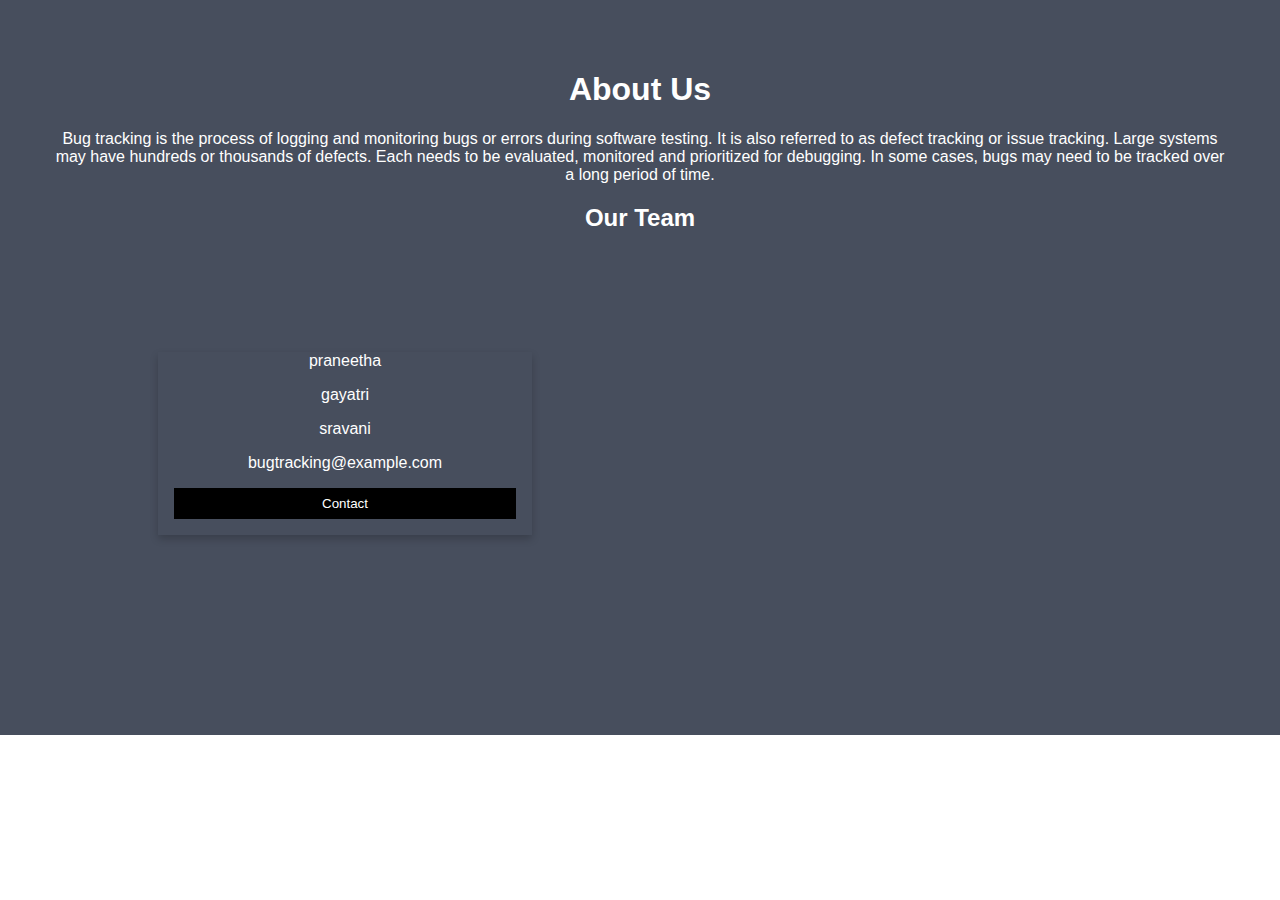
<file: about us.html>
<!DOCTYPE html>
<html lang="en">
<head>
    <meta charset="UTF-8">
    <meta http-equiv="X-UA-Compatible" content="IE=edge">
    <meta name="viewport" content="width=device-width, initial-scale=1.0">
<link rel="stylesheet" href="vel.css">
    <title>About Us</title>
</head>
<body>
   <div class="about-section">
  <h1>About Us</h1>
  <p>Bug tracking is the process of logging and monitoring bugs or errors during software testing. It is also referred to as defect tracking or issue tracking. Large systems may have hundreds or thousands of defects. Each needs to be evaluated, monitored and prioritized for debugging. In some cases, bugs may need to be tracked over a long period of time.</p>
<h2 style="text-align:center">Our Team</h2>
<div class="row">
  <div class="column">
    <div class="card">
      <div class="container">
<p> praneetha</p>
<p>gayatri</p>
<p>sravani</p>
        <p>bugtracking@example.com</p>
        <p><button class="button">Contact</button></p>
      </div>
    </div>
  </div>

 
</div>
</body>
</html>
</file>
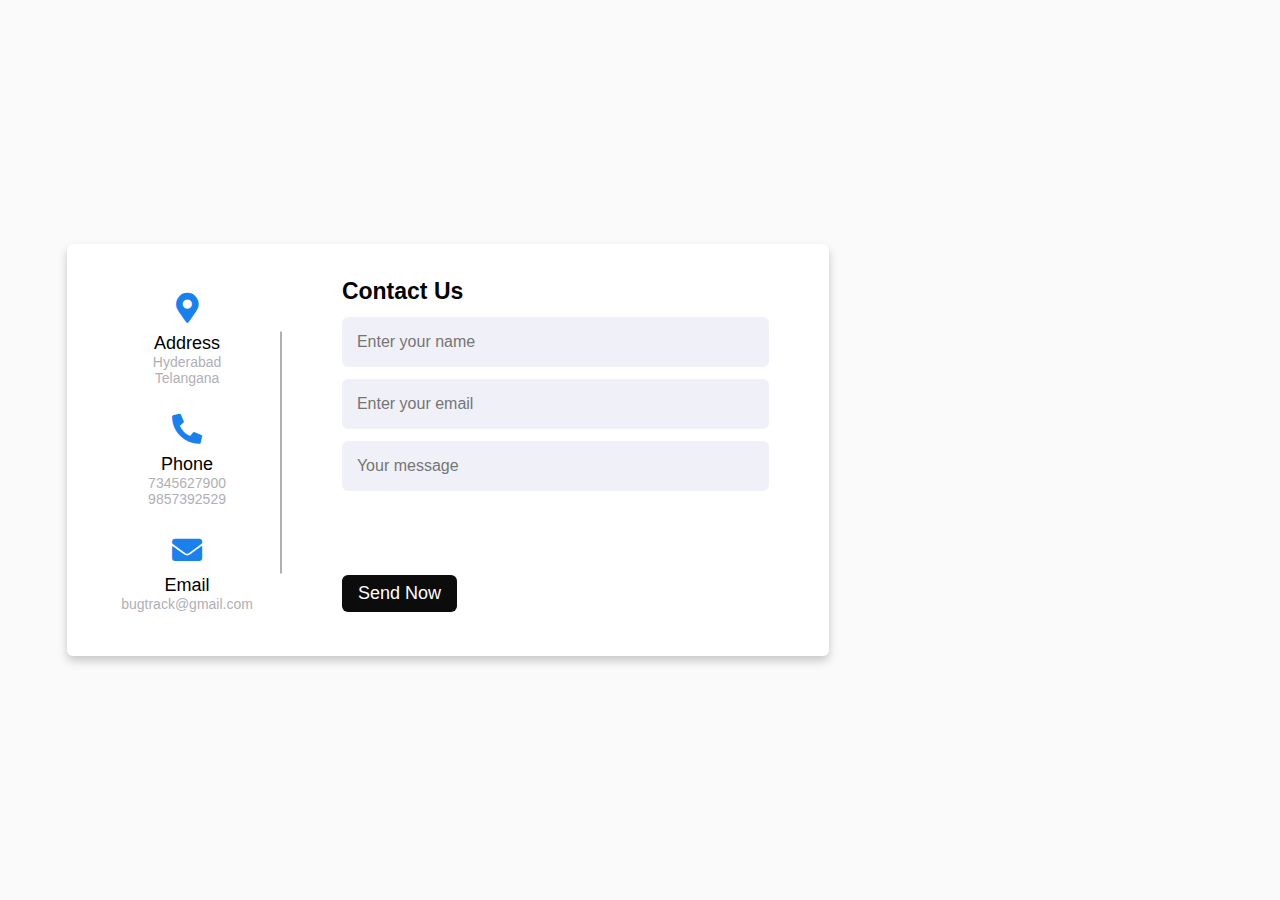
<file: cou.html>
<!DOCTYPE html>
<!-- Created By CodingLab - www.codinglabweb.com -->
<html lang="en" dir="ltr">
  <head>
    <meta charset="UTF-8">
   <!-- <title> Responsive Contact Us Form  | CodingLab </title>-->
    <link rel="stylesheet" href="qwe.css">
    <!-- Fontawesome CDN Link -->
    <title>Contact Us</title>
    <link rel="stylesheet" href="https://cdnjs.cloudflare.com/ajax/libs/font-awesome/5.15.2/css/all.min.css"/>
     <meta name="viewport" content="width=device-width, initial-scale=1.0">
   </head>
<body>
  <div class="container">
    <div class="content">
      <div class="left-side">
        <div class="address details">
          <i class="fas fa-map-marker-alt"></i>
          <div class="topic">Address</div>
          <div class="text-one">Hyderabad</div>
          <div class="text-two">Telangana</div>
        </div>
        <div class="phone details">
          <i class="fas fa-phone-alt"></i>
          <div class="topic">Phone</div>
          <div class="text-one">7345627900</div>
          <div class="text-two">9857392529</div>
        </div>
        <div class="email details">
          <i class="fas fa-envelope"></i>
          <div class="topic">Email</div>
          <div class="text-one">bugtrack@gmail.com</div>
          <div class="text-two"></div>
        </div>
      </div>
      <div class="right-side">
        <div class="topic-text">Contact Us</div>
        <div class="input-box">
          <input type="text" placeholder="Enter your name">
        </div>
        <div class="input-box">
          <input type="text" placeholder="Enter your email">
          <div class="input-box">
            <input type="text" placeholder="Your message">

          </div>
        </div>
        <div class="input-box message-box">
          
        </div>
        <div class="button">
          <input type="button" value="Send Now" >
        </div>
      </form>
    </div>
    </div>
  </div>
</body>
</html>
</file>
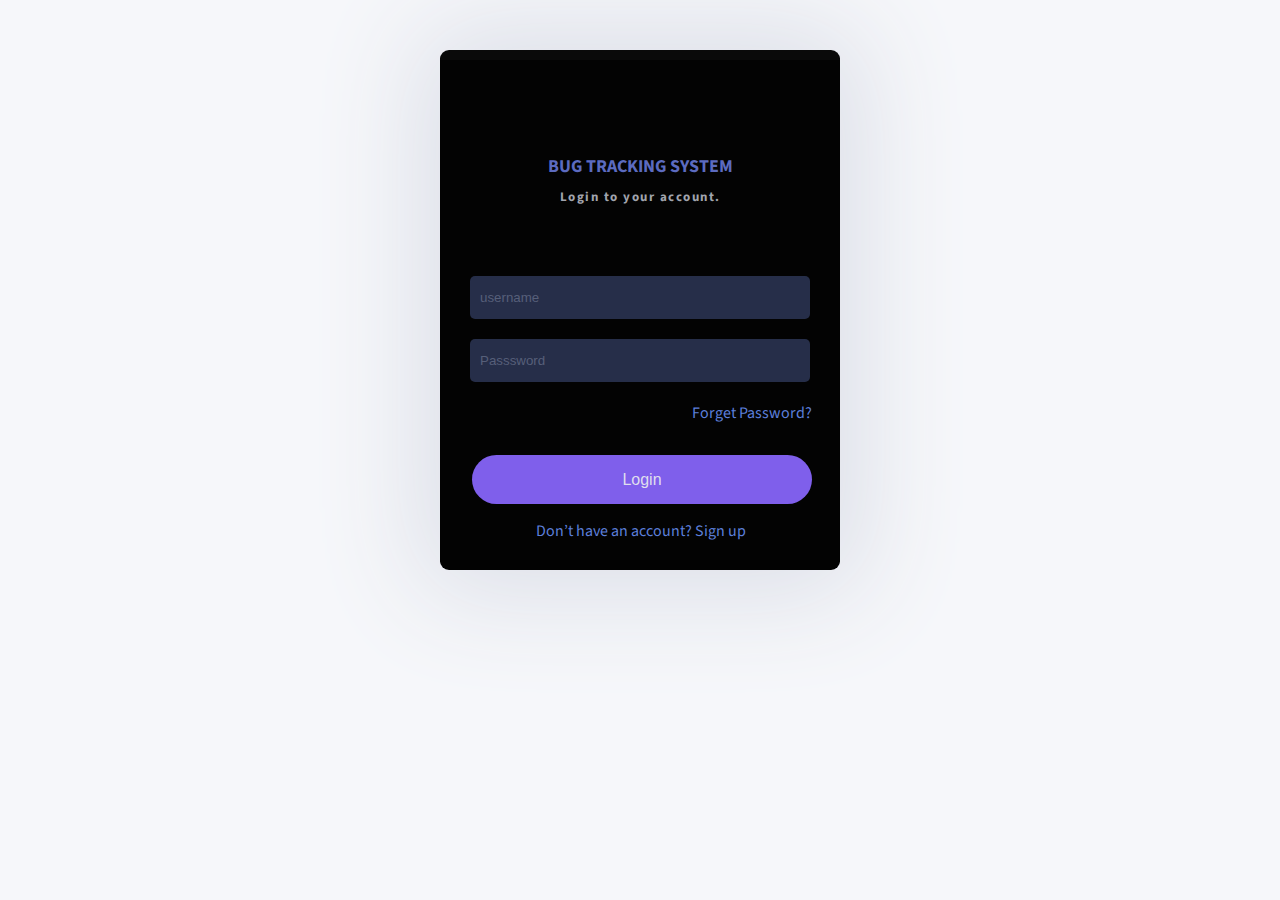
<file: oqq.html>
<!DOCTYPE html>
<html lang="en">
<head>
    <meta charset="UTF-8">
    <meta http-equiv="X-UA-Compatible" content="IE=edge">
    <meta name="viewport" content="width=device-width, initial-scale=1.0">
    <title>login</title>
    <link rel="stylesheet" href="afte.css">
</head>
<body>
<div class="animated bounceInDown">
  <div class="container">
    <span class="error animated tada" id="msg"></span>
    <form name="form1" class="box" onsubmit="return checkStuff()">
      <h4>BUG TRACKING SYSTEM<span></span></h4>
      <h5>Login to your account.</h5>
        <input type="text" name="username" placeholder="username" autocomplete="off">
        <i class="typcn typcn-eye" id="eye"></i>
        <input type="password" name="password" placeholder="Passsword" id="pwd" autocomplete="off">
        <label>
        </label>
        <a href="#" class="forgetpass">Forget Password?</a>
        <input type="submit" value="Login" class="btn1">
      </form>
        <a href="#" class="dnthave">Don’t have an account? Sign up</a>
  </div> 
</div>
      
</body>
</html>
</file>
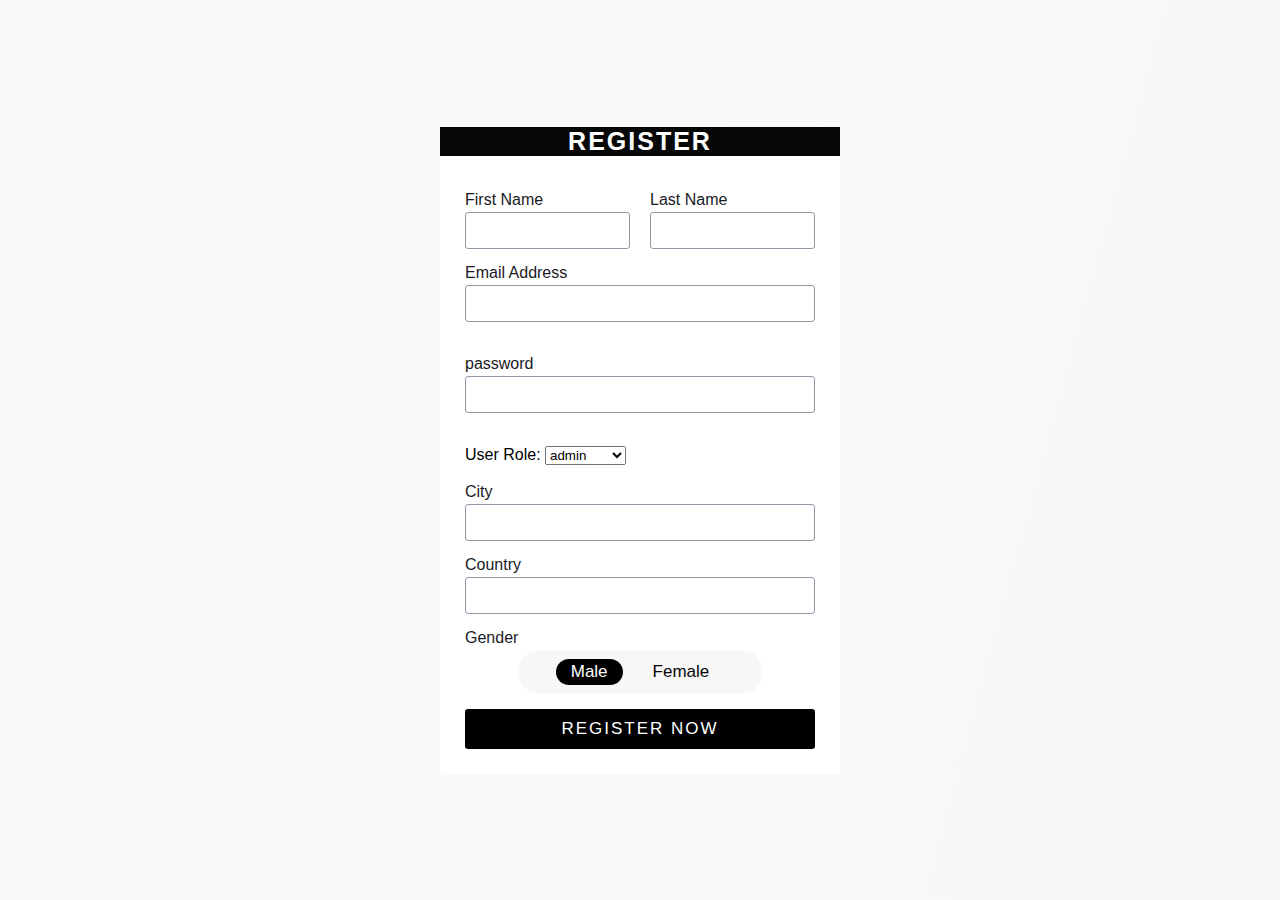
<file: wwm.html>
<!DOCTYPE html>
<html lang="en">
<head>
    <meta charset="UTF-8">
    <meta http-equiv="X-UA-Compatible" content="IE=edge">
    <meta name="viewport" content="width=device-width, initial-scale=1.0">
    <title>Document</title>
</head>
<body>
    <div class="wrapper">

        <div class="registration_form">
       <!-- Title -->
         <div class="title">
           Register
         </div>
       
       <!-- Form -->
        <form>
         <div class="form_wrap">
          <div class="input_grp">
       
       <!-- Frist name input Place -->
            <div class="input_wrap">
             <label for="fname">First Name</label>
             <input type="text" id="fname">
            </div>
       
       <!-- Last Name input place -->
           <div class="input_wrap">
             <label for="lname">Last Name</label>
             <input type="text" id="lname">
           </div>
         </div>
       
       <!-- Email Id input Place -->
        <div class="input_wrap">
         <label for="email">Email Address</label>
         <input type="text" id="email">
        </div> <br>
        <div class="input_wrap">
            <label for="password">password</label>
            <input type="text" id="password">
           </div> <br>
           <label>   
            User Role:  
            </label>   
            <select>  
            <option value="admin">admin</option>  10px
            <option value="developer">developer</option>  
            <option value="tester">tester</option>  
            <option value="Manager">Manager</option>  
            </select>  
            <br>
            <br>
       <!-- City Name input place -->
        <div class="input_wrap">
         <label for="city">City</label>
         <input type="text" id="city">
        </div>
       
       <!-- Country Name input place -->
        <div class="input_wrap">
         <label for="country">Country</label>
         <input type="text" id="country">
        </div>
       
       <!-- Gender Select box -->
        <div class="input_wrap">
          <label>Gender</label>
         <ul>
          <li>
            <label class="radio_wrap">
             <input type="radio" name="gender" value="male" class="input_radio" checked>
             <span>Male</span>
            </label>
         </li>
       
         <li>
           <label class="radio_wrap">
             <input type="radio" name="gender" value="female" class="input_radio">
             <span>Female</span>
          </label>
         </li>
        </ul>
       </div>
       
       <!-- Submit button -->
        <div class="input_wrap">
          <input type="submit" value="Register Now" class="submit_btn">
        </div>
       
       </div>
       </form>
       </div>
       </div>
</body>
<style>
    *{
  margin: 0;
  padding: 0;
  box-sizing: border-box;
  list-style: none;
  font-family: 'Montserrat', sans-serif;
}

body{
  background: linear-gradient(
     105deg,
     #fafafa ,
     #f7f7f7
 );
}

.wrapper{
  justify-content: center;
  align-items: center;
  min-height: 100vh;
  display: flex;
}

.registration_form{
  border-radius: 5px;
  width: 400px;
  background: white;
  padding: 25px;
}

.registration_form .title{
  color: white;
  background:rgb(6, 7, 7);
  letter-spacing: 2px;
  font-weight: 700;
  text-align: center;
  font-size: 25px;
  text-transform: uppercase;
  margin-top: -25px;
  margin-left:-25px;
  margin-right:-25px;
}

.form_wrap{
  margin-top: 35px;
}

.form_wrap .input_wrap{
  margin-bottom: 15px;

  
}

.form_wrap .input_wrap:last-child{
  margin-bottom: 0;
}

.form_wrap .input_wrap label{
  margin-bottom: 3px;
  color: #1a1a1f;
  display: block;
}

.form_wrap .input_grp{
  display: flex;
  justify-content: space-between;
}

.form_wrap .input_grp  input[type="text"]{
  width: 165px;
}

.form_wrap  input[type="text"]{
  width: 100%;
  padding: 10px;
  outline: none;
  border-radius: 3px;
  border: 1.3px solid #9597a6;
}

.form_wrap  input[type="text"]:focus{
  border-color: #063abd;
}

.form_wrap ul{
  padding: 8px 10px;
  border-radius: 20px;
  display: flex;
  justify-content: center;
  border:1px solid rgb(255, 255, 255);
  width:70%;
  background: rgb(247, 247, 247);
  margin-left: 15%;
}

.form_wrap ul li:first-child{
  margin-right: 15px;
}

.form_wrap ul .radio_wrap{
  position: relative;
  margin-bottom: 0;
}

.form_wrap ul .radio_wrap .input_radio{
  position: absolute;
  top: 0;
  right: 0;
  opacity: 0;
}

.form_wrap ul .radio_wrap span{
  display: inline-block;
  font-size: 17px;
  padding: 3px 15px;
  border-radius: 15px;
  color: #060607;
}

.form_wrap .input_radio:checked ~ span{
  background: #000000;
  color:white;
}

/* Submit Button */
.form_wrap .submit_btn{
  font-size:17px;
  border-radius: 3px;
  text-transform: uppercase;
  letter-spacing: 2px;
  cursor: pointer;
  width: 100%;
  background: #000000;
  padding: 10px;
  border: 0;
  color:white;
}

/* Button Hover effect */
.form_wrap .submit_btn:hover{
  background: #050505;
}
</style>
</html>
</file>
<file: vel.css>
body {
  font-family: Arial, Helvetica, sans-serif;
  margin: 0;
}

html {
  box-sizing: border-box;
}

*, *:before, *:after {
  box-sizing: inherit;
}

.column {
  float: left;
  width: 50%;
  margin-bottom: 50px;
  padding: 0 8px;
}

.card {
  box-shadow: 0 4px 8px 0 rgba(0, 0, 0, 0.2);
  margin: 100px;
}

.about-section {
height: 120hv;
  padding: 50px;
  text-align: center;
  background-color: #474e5d;
  color: white;
}

.container {
  padding: 0 16px;
}

.container::after, .row::after {
  content: "";
  clear: both;
  display: table;
}

.title {
  color: grey;
}

.button {
  border: none;
  outline: 0;
  display: inline-block;
  padding: 8px;
  color: white;
  background-color: #000;
  text-align: center;
  cursor: pointer;
  width: 100%;
}

.button:hover {
  background-color: #555;
}

@media screen and (max-width: 650px) {
  .column {
    width: 100%;
    display: block;
  }
}
</file>
<file: qwe.css>
*{
  margin: 0;
  padding: 0;
  box-sizing: border-box;
  font-family: "Poppins" , sans-serif;
}
body{
  min-height: 100vh;
  width: 70%;
  background: #fafafa;
  display: flex;
  align-items: center;
  justify-content: center;
}
.container{
  width: 85%;
  background: #fff;
  border-radius: 6px;
  padding: 20px 60px 30px 40px;
  box-shadow: 0 5px 10px rgba(0, 0, 0, 0.2);
}
.container .content{
  display: flex;
  align-items: center;
  justify-content: space-between;
}
.container .content .left-side{
  width: 25%;
  height: 100%;
  display: flex;
  flex-direction: column;
  align-items: center;
  justify-content: center;
  margin-top: 15px;
  position: relative;
}
.content .left-side::before{
  content: '';
  position: absolute;
  height: 70%;
  width: 2px;
  right: -15px;
  top: 50%;
  transform: translateY(-50%);
  background: #afafb6;
}
.content .left-side .details{
  margin: 14px;
  text-align: center;
}
.content .left-side .details i{
  font-size: 30px;
  color: rgb(25, 129, 233);
  margin-bottom: 10px;
}
.content .left-side .details .topic{
  font-size: 18px;
  font-weight: 500;
}
.content .left-side .details .text-one,
.content .left-side .details .text-two{
  font-size: 14px;
  color: #afafb6;
}
.container .content .right-side{
  width: 75%;
  margin-left: 75px;
}
.content .right-side .topic-text{
  font-size: 23px;
  font-weight: 600;
  color: #030305;
}
.right-side .input-box{
  height: 50px;
  width: 100%;
  margin: 12px 0;
}
.right-side .input-box input,
.right-side .input-box textarea{
  height: 100%;
  width: 100%;
  border: none;
  outline: none;
  font-size: 16px;
  background: #F0F1F8;
  border-radius: 6px;
  padding: 0 15px;
  resize: none;
}
.right-side .message-box{
  min-height: 110px;
}
.right-side .input-box textarea{
  padding-top: 6px;
}
.right-side .button{
  display: inline-block;
  margin-top: 12px;
}
.right-side .button input[type="button"]{
  color: #fff;
  font-size: 18px;
  outline: none;
  border: none;
  padding: 8px 16px;
  border-radius: 6px;
  background: #0c0c0c;
  cursor: pointer;
  transition: all 0.3s ease;
}
.button input[type="button"]:hover{
  background: #14b9be;
}

@media (max-width: 950px) {
  .container{
    width: 90%;
    padding: 30px 40px 40px 35px ;
  }
  .container .content .right-side{
   width: 75%;
   margin-left: 55px;
}
}
@media (max-width: 820px) {
  .container{
    margin: 40px 0;
    height: 100%;
  }
  .container .content{
    flex-direction: column-reverse;
  }
 .container .content .left-side{
   width: 100%;
   flex-direction: row;
   margin-top: 40px;
   justify-content: center;
   flex-wrap: wrap;
 }
 .container .content .left-side::before{
   display: none;
 }
 .container .content .right-side{
   width: 100%;
   margin-left: 0;
 }
}
</file>
<file: afte.css>
@import url('https://fonts.googleapis.com/css?family=Source+Sans+Pro:300,400');

body, html {
  font-family: 'Source Sans Pro', sans-serif;
  background-color: #f6f7fa;
  padding: 0;
  margin: 0;
}

#particles-js {
  position: absolute;
  width: 100%;
  height: 100%;
}

.container{
  margin: 0;
  top: 50px;
  left: 50%;
  position: absolute;
  text-align: center;
  transform: translateX(-50%);
  background-color: rgb(3, 3, 3);
  border-radius: 9px;
  border-top: 10px solid #0a0a0a;
  border-bottom: 10px solid #020202;
  width: 400px;
  height: 500px;
  box-shadow: 1px 1px 108.8px 19.2px rgb(219, 222, 231);
}
.forgetpass{
  align-items: center;
}

.box h4 {
  font-family: 'Source Sans Pro', sans-serif;
  color: #5c6bc0; 
  font-size: 18px;
  margin-top:94px;;
}

.box h4 span {
  color: #dfdeee;
  font-weight: lighter;
}

.box h5 {
  font-family: 'Source Sans Pro', sans-serif;
  font-size: 13px;
  color: #a1a4ad;
  letter-spacing: 1.5px;
  margin-top: -15px;
  margin-bottom: 70px;
}

.box input[type = "text"],.box input[type = "password"] {
  display: block;
  margin: 20px auto;
  background: #262e49;
  border: 0;
  border-radius: 5px;
  padding: 14px 10px;
  width: 320px;
  outline: none;
  color: #d6d6d6;
      -webkit-transition: all .2s ease-out;
    -moz-transition: all .2s ease-out;
    -ms-transition: all .2s ease-out;
    -o-transition: all .2s ease-out;
    transition: all .2s ease-out;
  
}
::-webkit-input-placeholder {
  color: #565f79;
}

.box input[type = "text"]:focus,.box input[type = "password"]:focus {
  border: 1px solid #79A6FE;
  
}

a{
  color: #5c7fda;
  text-decoration: none;
}

a:hover {
  text-decoration: underline
}

 label input[type = "checkbox"] {
  display: none; /* hide the default checkbox */
}

/* style the artificial checkbox */
label span {
  height: 13px;
  width: 13px;
  border: 2px solid #464d64;
  border-radius: 2px;
  display: inline-block;
  position: relative;
  cursor: pointer;
  float: left;
  left: 7.5%;
}

.btn1 {
  border:0;
  background: #7f5feb;
  color: #dfdeee;
  border-radius: 100px;
  width: 340px;
  height: 49px;
  font-size: 16px;
  position: absolute;
  top: 79%;
  left: 8%;
  transition: 0.3s;
  cursor: pointer;
}

.btn1:hover {
  background: #5d33e6;
}

.rmb {
  position: absolute;
  margin-left: -24%;
  margin-top: 0px;
  color: #dfdeee;
  font-size: 13px;
}

.forgetpass {
  position: relative;
  float: right;
  right: 28px;
}

.dnthave{
    position: absolute;
    top: 92%;
    left: 24%;
}

[type=checkbox]:checked + span:before {/* <-- style its checked state */
    font-family: FontAwesome;
    font-size: 16px;
    content: "\f00c";
    position: absolute;
    top: -4px;
    color: #896cec;
    left: -1px;
    width: 13px;
}

.typcn {
  position: absolute;
  left: 339px;
  top: 282px;
  color: #3b476b;
  font-size: 22px;
  cursor: pointer;
}      

.typcn.active {
  color: #7f60eb;
}

.error {
  background: #ff3333;
  text-align: center;
  width: 337px;
  height: 20px;
  padding: 2px;
  border: 0;
  border-radius: 5px;
  margin: 10px auto 10px;
  position: absolute;
  top: 31%;
  left: 7.2%;
  color: white;
  display: none;
}

.footer {
    position: relative;
    left: 0;
    bottom: 0;
    top: 605px;
    width: 100%;
    color: #78797d;
    font-size: 14px;
    text-align: center;
}

.footer .fa {
  color: #7f5feb;;
}
</file>
